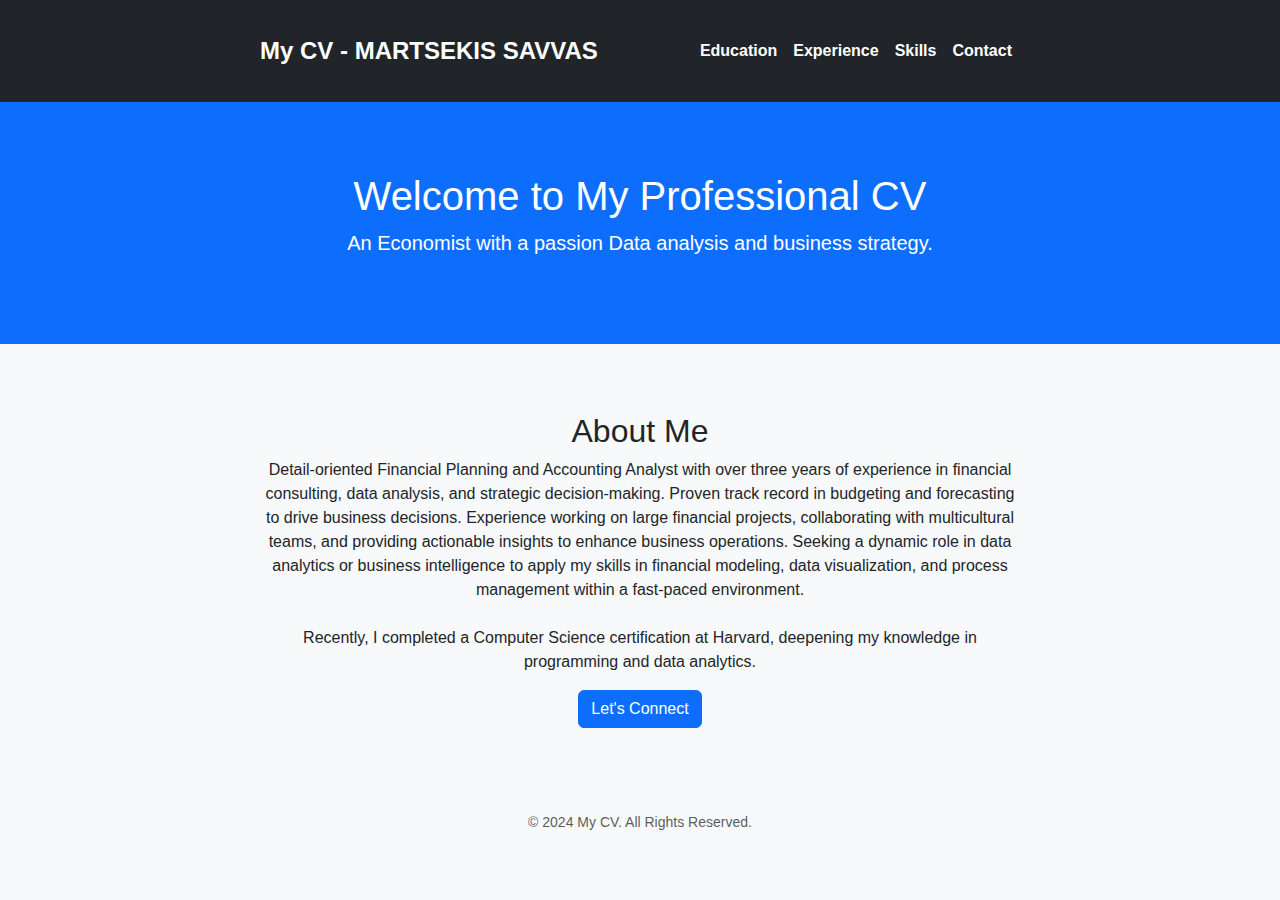
<file: index.html>
<!DOCTYPE html>
<html lang="en">
<head>
    <link href="https://cdn.jsdelivr.net/npm/bootstrap@5.2.3/dist/css/bootstrap.min.css" rel="stylesheet">
    <title>My Professional CV</title>
    <meta name="viewport" content="width=device-width, initial-scale=1.0">
    <link href="styles.css" rel="stylesheet">
</head>
<body>

    <!-- Navigation Bar -->
    <nav class="navbar navbar-expand-lg navbar-dark bg-dark">
        <div class="container">
            <a class="navbar-brand" href="index.html">My CV - MARTSEKIS SAVVAS</a>
            <button class="navbar-toggler" type="button" data-bs-toggle="collapse" data-bs-target="#navbarNav">
                <span class="navbar-toggler-icon"></span>
            </button>
            <div class="collapse navbar-collapse" id="navbarNav">
                <ul class="navbar-nav ms-auto">
                    <li class="nav-item"><a class="nav-link" href="education.html">Education</a></li>
                    <li class="nav-item"><a class="nav-link" href="working_experience.html">Experience</a></li>
                    <li class="nav-item"><a class="nav-link" href="skills.html">Skills</a></li>
                    <li class="nav-item"><a class="nav-link" href="contact.html">Contact</a></li>
                </ul>
            </div>
        </div>
    </nav>

    <!-- Hero Section -->
    <header class="hero">
        <div class="container text-center">
            <h1>Welcome to My Professional CV</h1>
            <p class="lead">An Economist with a passion Data analysis and business strategy.</p>
        </div>
    </header>

    <!-- About Me Section -->
    <div class="container mt-5 text-center">
        <h2>About Me</h2>
        <p>
            Detail-oriented Financial Planning and Accounting Analyst with over three years of experience in
financial consulting, data analysis, and strategic decision-making. Proven track record in budgeting
and forecasting to drive business decisions. Experience working on large financial projects,
collaborating with multicultural teams, and providing actionable insights to enhance business
operations. Seeking a dynamic role in data analytics or business intelligence to apply my skills in
financial modeling, data visualization, and process management within a fast-paced environment.
            <br><br>
            Recently, I completed a Computer Science certification at Harvard, deepening my knowledge in programming and data analytics.
        </p>
        <a href="contact.html" class="btn btn-primary">Let's Connect</a>
    </div>

    <!-- Footer -->
    <footer class="footer mt-5 text-muted text-center py-3">
        <p>© 2024 My CV. All Rights Reserved.</p>
    </footer>

    <script src="https://cdn.jsdelivr.net/npm/bootstrap@5.2.3/dist/js/bootstrap.bundle.min.js"></script>
</body>
</html>
</file>
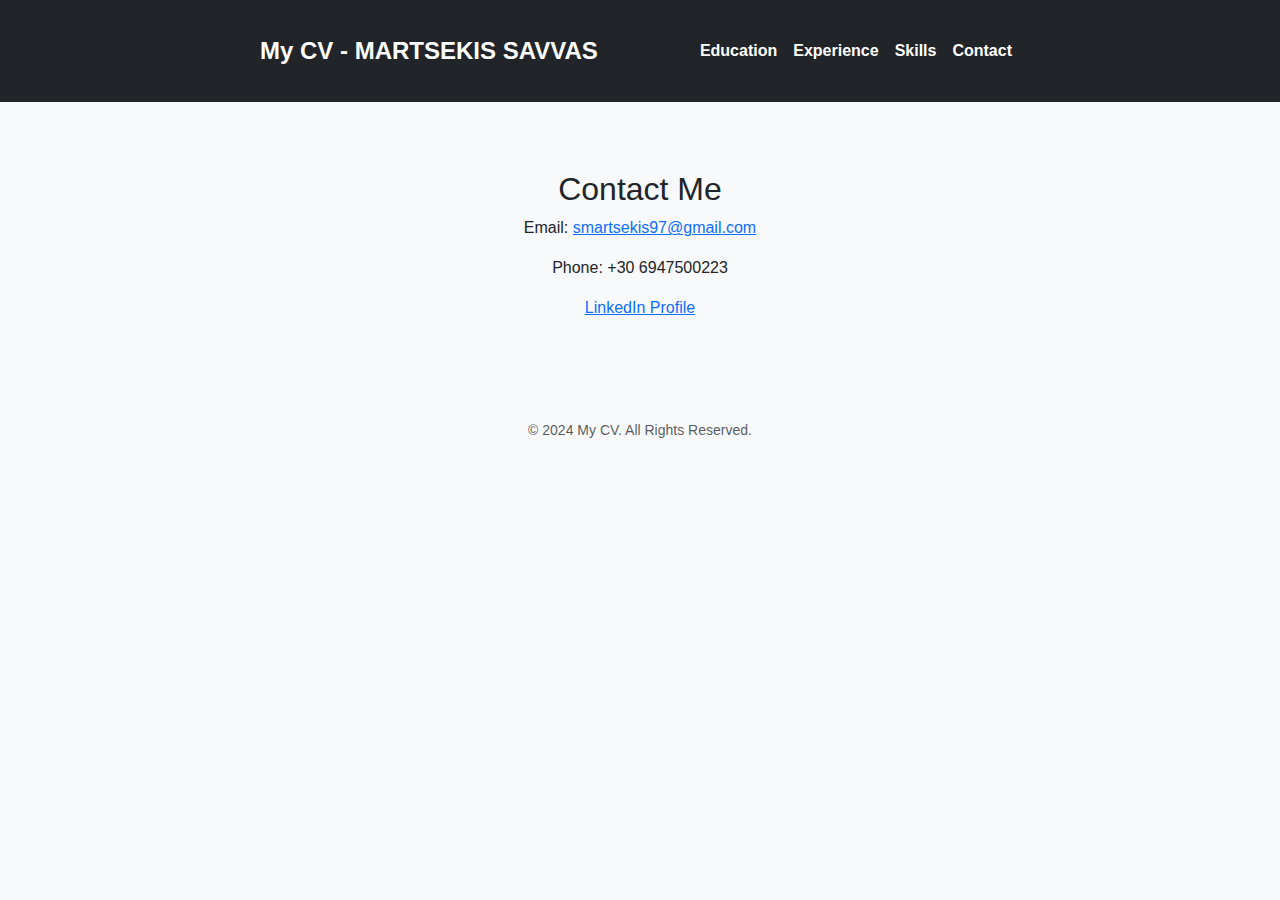
<file: contact.html>
<!DOCTYPE html>
<html lang="en">
<head>
    <link href="https://cdn.jsdelivr.net/npm/bootstrap@5.2.3/dist/css/bootstrap.min.css" rel="stylesheet">
    <title>Contact Me</title>
    <meta name="viewport" content="width=device-width, initial-scale=1.0">
    <link href="styles.css" rel="stylesheet">
</head>
<body onload="setTimeout(showAlert, 2000)">

    <!-- Navigation Bar -->
    <nav class="navbar navbar-expand-lg navbar-dark bg-dark">
        <div class="container">
            <a class="navbar-brand" href="index.html">My CV - MARTSEKIS SAVVAS</a>
            <button class="navbar-toggler" type="button" data-bs-toggle="collapse" data-bs-target="#navbarNav">
                <span class="navbar-toggler-icon"></span>
            </button>
            <div class="collapse navbar-collapse" id="navbarNav">
                <ul class="navbar-nav ms-auto">
                    <li class="nav-item"><a class="nav-link" href="education.html">Education</a></li>
                    <li class="nav-item"><a class="nav-link" href="working_experience.html">Experience</a></li>
                    <li class="nav-item"><a class="nav-link" href="skills.html">Skills</a></li>
                    <li class="nav-item"><a class="nav-link" href="contact.html">Contact</a></li>
                </ul>
            </div>
        </div>
    </nav>

    <!-- Contact Info -->
    <div class="container mt-5 text-center">
        <h2>Contact Me</h2>
        <p>Email: <a href="mailto:smartsekis97@gmail.com">smartsekis97@gmail.com</a></p>
        <p>Phone: +30 6947500223</p>
        <p><a href="https://www.linkedin.com/in/savvas-martsekis-32b348240" target="_blank">LinkedIn Profile</a></a></p>
    </div>

    <!-- Footer -->
    <footer class="footer mt-5 text-muted text-center py-3">
        <p>© 2024 My CV. All Rights Reserved.</p>
    </footer>

    <script>
        function showAlert() {
            alert("Don't miss the chance, let's connect!");
        }
    </script>

    <script src="https://cdn.jsdelivr.net/npm/bootstrap@5.2.3/dist/js/bootstrap.bundle.min.js"></script>
</body>
</html>
</file>
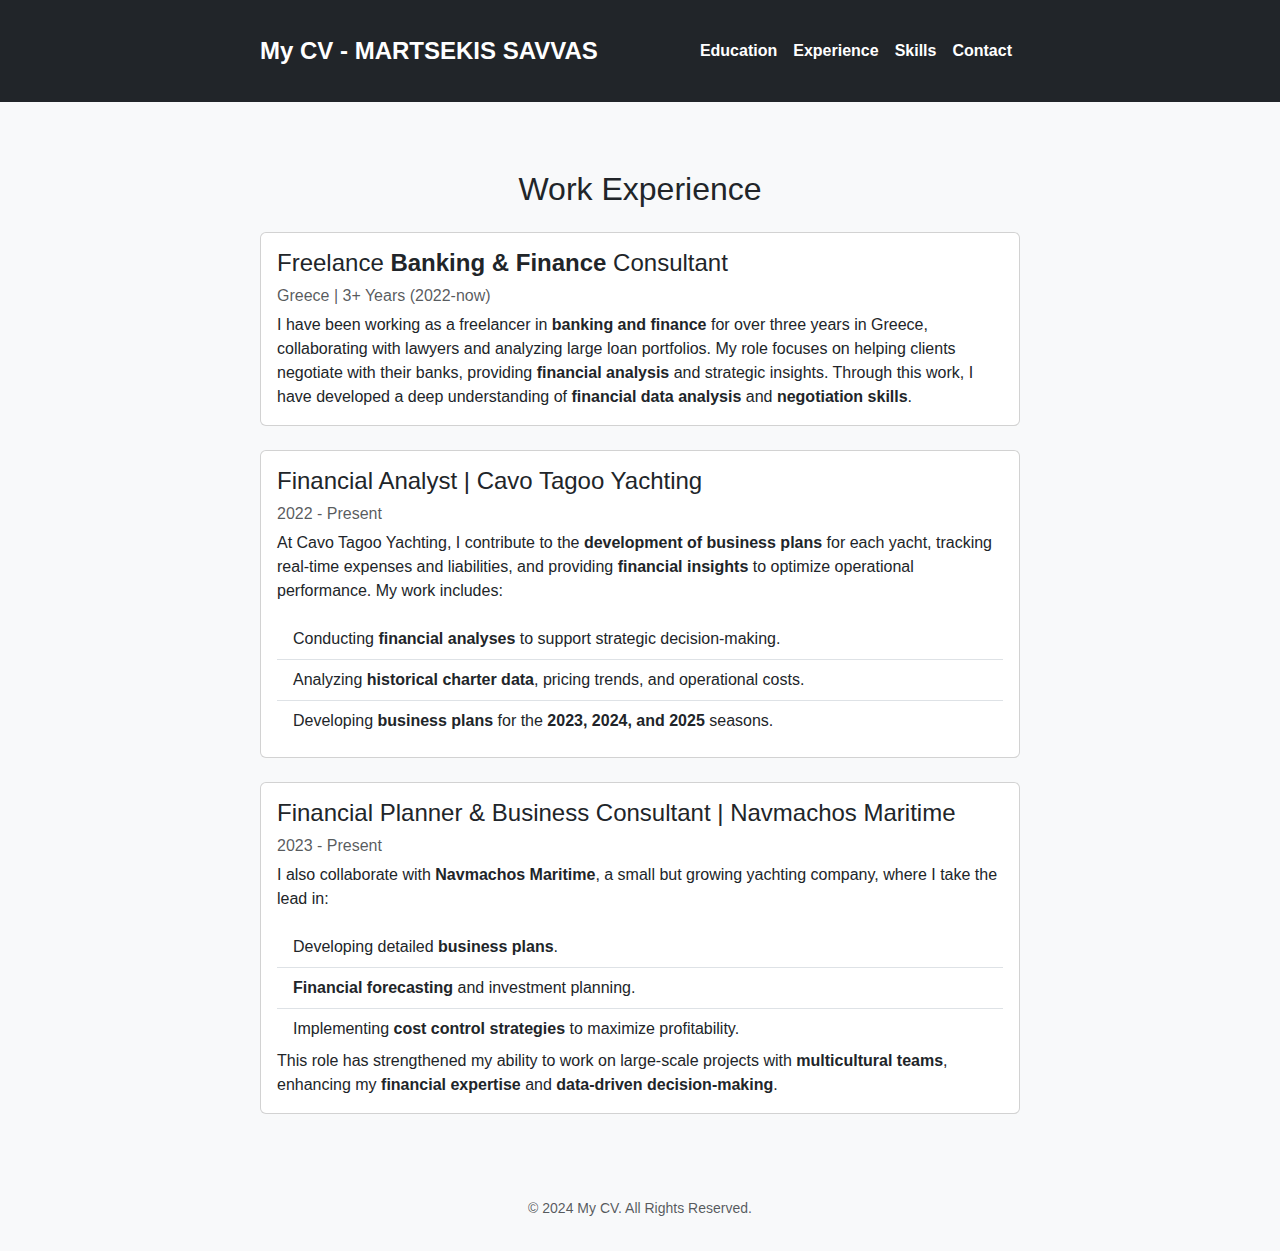
<file: working_experience.html>
<!DOCTYPE html>
<html lang="en">
<head>
    <link href="https://cdn.jsdelivr.net/npm/bootstrap@5.2.3/dist/css/bootstrap.min.css" rel="stylesheet">
    <title>Work Experience</title>
    <meta name="viewport" content="width=device-width, initial-scale=1.0">
    <link href="styles.css" rel="stylesheet">
</head>
<body>

    <!-- Navigation Bar -->
    <nav class="navbar navbar-expand-lg navbar-dark bg-dark">
        <div class="container">
            <a class="navbar-brand" href="index.html">My CV - MARTSEKIS SAVVAS</a>
            <button class="navbar-toggler" type="button" data-bs-toggle="collapse" data-bs-target="#navbarNav">
                <span class="navbar-toggler-icon"></span>
            </button>
            <div class="collapse navbar-collapse" id="navbarNav">
                <ul class="navbar-nav ms-auto">
                    <li class="nav-item"><a class="nav-link" href="education.html">Education</a></li>
                    <li class="nav-item"><a class="nav-link active" href="working_experience.html">Experience</a></li>
                    <li class="nav-item"><a class="nav-link" href="skills.html">Skills</a></li>
                    <li class="nav-item"><a class="nav-link" href="contact.html">Contact</a></li>
                </ul>
            </div>
        </div>
    </nav>

    <!-- Work Experience Section -->
    <div class="container mt-5">
        <h2 class="text-center">Work Experience</h2>
        
        <!-- Freelance Banking & Finance -->
        <div class="card mt-4">
            <div class="card-body">
                <h4 class="card-title">Freelance <strong>Banking & Finance</strong> Consultant</h4>
                <h6 class="text-muted">Greece | 3+ Years (2022-now)</h6>
                <p class="card-text">
                    I have been working as a freelancer in <strong>banking and finance</strong> for over three years in Greece, collaborating with lawyers and analyzing large loan portfolios. 
                    My role focuses on helping clients negotiate with their banks, providing <strong>financial analysis</strong> and strategic insights. 
                    Through this work, I have developed a deep understanding of <strong>financial data analysis</strong> and <strong>negotiation skills</strong>.
                </p>
            </div>
        </div>

        <!-- Cavo Tagoo Yachting -->
        <div class="card mt-4">
            <div class="card-body">
                <h4 class="card-title">Financial Analyst | Cavo Tagoo Yachting</h4>
                <h6 class="text-muted">2022 - Present</h6>
                <p class="card-text">
                    At Cavo Tagoo Yachting, I contribute to the <strong>development of business plans</strong> for each yacht, tracking real-time expenses and liabilities, and providing <strong>financial insights</strong> to optimize operational performance.
                    My work includes:
                </p>
                <ul class="list-group list-group-flush">
                    <li class="list-group-item">Conducting <strong>financial analyses</strong> to support strategic decision-making.</li>
                    <li class="list-group-item">Analyzing <strong>historical charter data</strong>, pricing trends, and operational costs.</li>
                    <li class="list-group-item">Developing <strong>business plans</strong> for the <strong>2023, 2024, and 2025</strong> seasons.</li>
                </ul>
            </div>
        </div>

        <!-- Navmachos Maritime -->
        <div class="card mt-4">
            <div class="card-body">
                <h4 class="card-title">Financial Planner & Business Consultant | Navmachos Maritime</h4>
                <h6 class="text-muted">2023 - Present</h6>
                <p class="card-text">
                    I also collaborate with <strong>Navmachos Maritime</strong>, a small but growing yachting company, where I take the lead in:
                </p>
                <ul class="list-group list-group-flush">
                    <li class="list-group-item">Developing detailed <strong>business plans</strong>.</li>
                    <li class="list-group-item"><strong>Financial forecasting</strong> and investment planning.</li>
                    <li class="list-group-item">Implementing <strong>cost control strategies</strong> to maximize profitability.</li>
                </ul>
                <p class="card-text">
                    This role has strengthened my ability to work on large-scale projects with <strong>multicultural teams</strong>, enhancing my <strong>financial expertise</strong> and <strong>data-driven decision-making</strong>.
                </p>
            </div>
        </div>
    </div>

    <!-- Footer -->
    <footer class="footer mt-5 text-muted text-center py-3">
        <p>© 2024 My CV. All Rights Reserved.</p>
    </footer>

    <script src="https://cdn.jsdelivr.net/npm/bootstrap@5.2.3/dist/js/bootstrap.bundle.min.js"></script>
</body>
</html>
</file>
<file: styles.css>
body {
    font-family: 'Arial', sans-serif;
    background-color: #f8f9fa;
    margin: 0;
    padding: 0;
}

/* Hero Section */
.hero {
    background-color: #0d6efd;
    color: white;
    padding: 50px 0;
    text-align: center;
}

/* About Section */
.container {
    max-width: 800px;
    padding: 20px;
    border-radius: 8px;
}

/* Navigation Bar */
.navbar-brand {
    font-size: 1.5rem;
    font-weight: bold;
}

/* Links */
.navbar-dark .navbar-nav .nav-link {
    color: white;
    font-weight: bold;
}

.navbar-dark .navbar-nav .nav-link:hover {
    color: #f8f9fa;
}

/* Footer */
.footer {
    color: #6c757d; /* Soft black (Bootstrap's text-muted color) */
    font-size: 14px;
    text-align: center;
    padding: 10px 0;
    position: relative;
    width: 100%;
}
</file>
